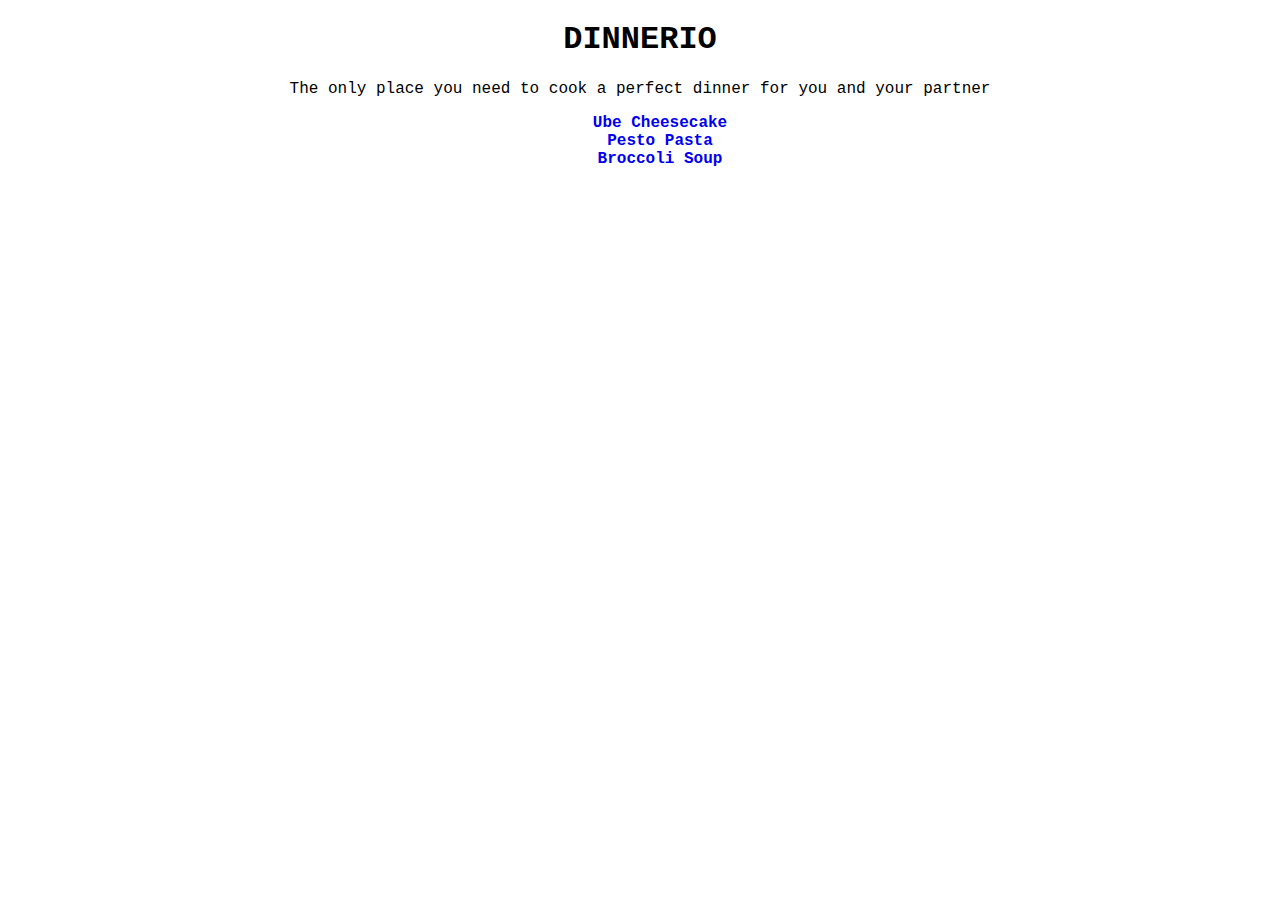
<file: index.html>
<!DOCTYPE html>
<html lang="en">
  <head>
    <meta charset="UTF-8" />
    <title>DINNERIO 🍽️</title>
    <link rel="stylesheet" href="./style.css" />
  </head>
  <body>
    <h1>DINNERIO</h1>
    <p>
      The only place you need to cook a perfect dinner for you and your partner
    </p>

    <ul id="main-list">
      <li><a href="./recipes/ube-cheesecake.html">Ube Cheesecake</a></li>
      <li><a href="./recipes/pesto-pasta.html">Pesto Pasta</a></li>
      <li><a href="./recipes/broccoli-soup.html">Broccoli Soup</a></li>
    </ul>
  </body>
</html>
</file>
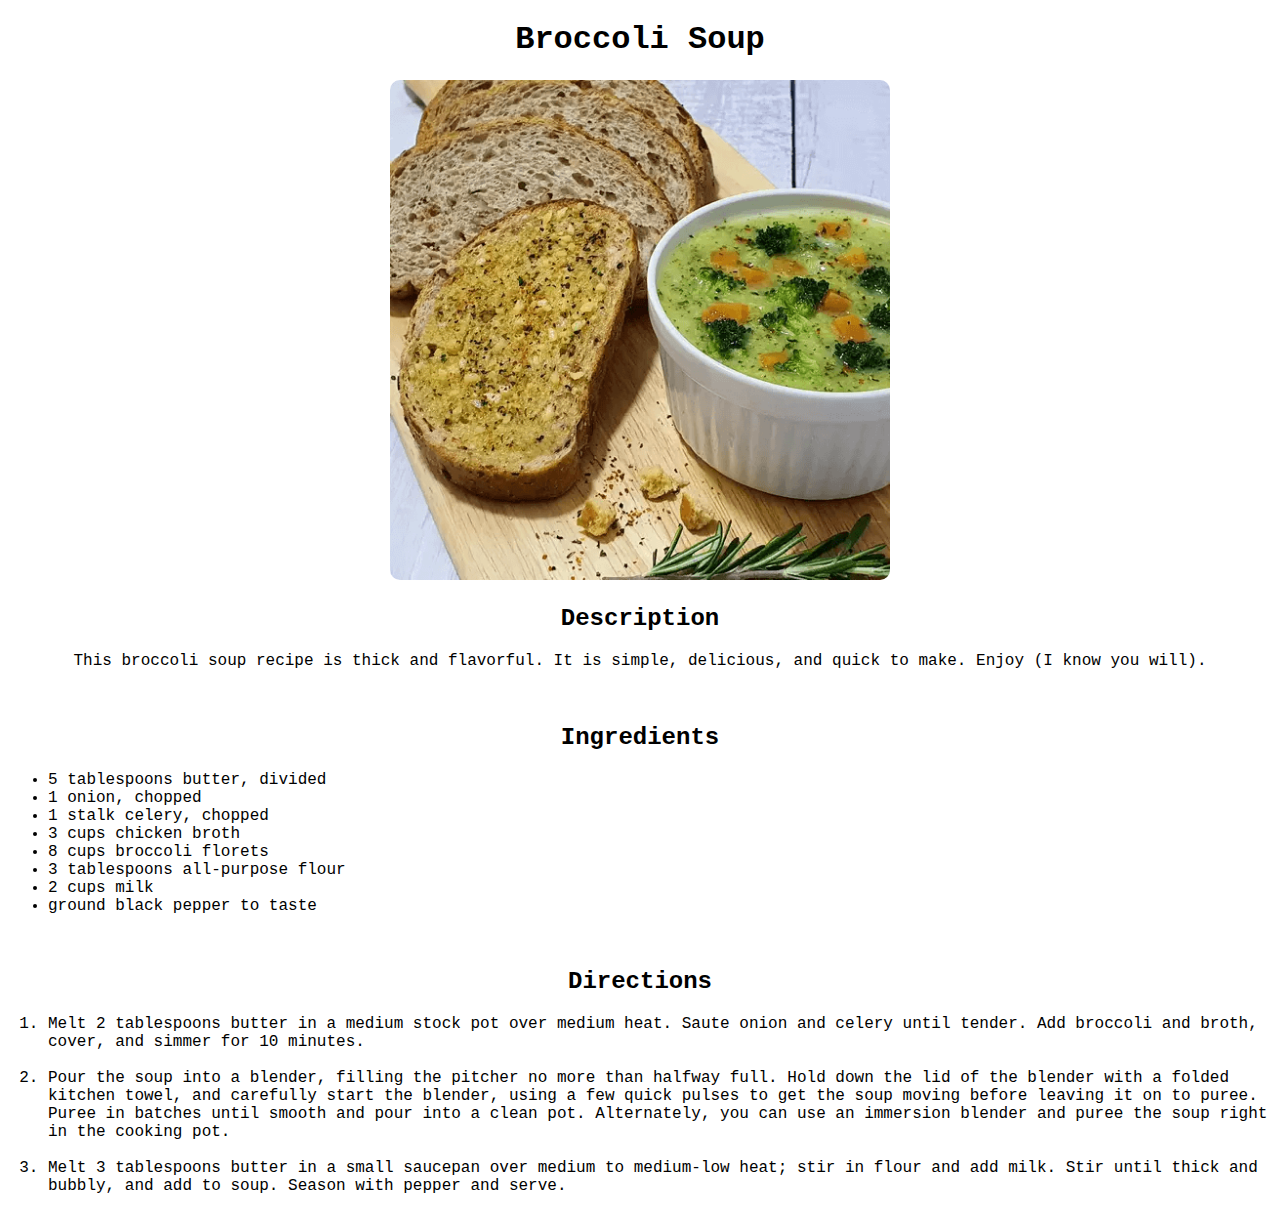
<file: recipes/broccoli-soup.html>
<!DOCTYPE html>
<html lang="en">
  <head>
    <meta charset="UTF-8" />
    <title>Broccoli Soup | DINNERIO 🍽️</title>
    <link rel="stylesheet" href="../style.css" />
  </head>
  <body>
    <h1>Broccoli Soup</h1>

    <img src="../images/broccoli-soup.png" alt="photo of a purple cheesecake" />

    <h2>Description</h2>
    <p>
      This broccoli soup recipe is thick and flavorful. It is simple, delicious,
      and quick to make. Enjoy (I know you will).
    </p>

    <br />

    <h2>Ingredients</h2>

    <div class="adjust-left">
      <ul>
        <li>5 tablespoons butter, divided</li>
        <li>1 onion, chopped</li>
        <li>1 stalk celery, chopped</li>
        <li>3 cups chicken broth</li>
        <li>8 cups broccoli florets</li>
        <li>3 tablespoons all-purpose flour</li>
        <li>2 cups milk</li>
        <li>ground black pepper to taste</li>
      </ul>
    </div>

    <br />

    <h2>Directions</h2>
    <div class="adjust-left">
      <ol>
        <li>
          Melt 2 tablespoons butter in a medium stock pot over medium heat.
          Saute onion and celery until tender. Add broccoli and broth, cover,
          and simmer for 10 minutes.
        </li>

        <br />

        <li>
          Pour the soup into a blender, filling the pitcher no more than halfway
          full. Hold down the lid of the blender with a folded kitchen towel,
          and carefully start the blender, using a few quick pulses to get the
          soup moving before leaving it on to puree. Puree in batches until
          smooth and pour into a clean pot. Alternately, you can use an
          immersion blender and puree the soup right in the cooking pot.
        </li>

        <br />

        <li>
          Melt 3 tablespoons butter in a small saucepan over medium to
          medium-low heat; stir in flour and add milk. Stir until thick and
          bubbly, and add to soup. Season with pepper and serve.
        </li>
      </ol>
    </div>
  </body>
</html>
</file>
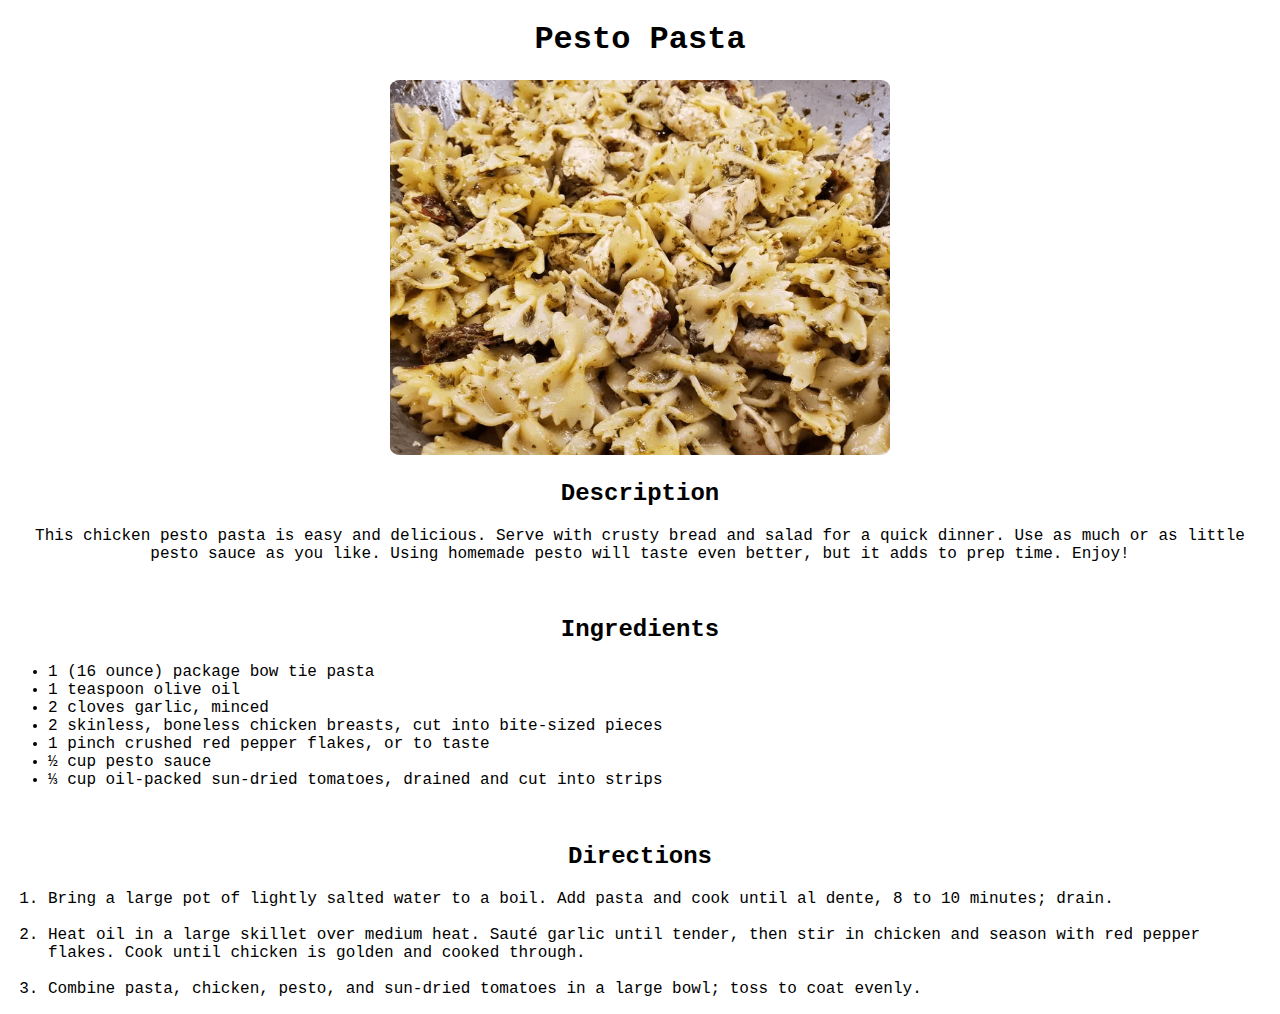
<file: recipes/pesto-pasta.html>
<!DOCTYPE html>
<html lang="en">
  <head>
    <meta charset="UTF-8" />
    <title>Pesto Pasta | DINNERIO 🍽️</title>
    <link rel="stylesheet" href="../style.css" />
  </head>
  <body>
    <h1>Pesto Pasta</h1>

    <img src="../images/pesto-pasta.png" alt="photo of a purple cheesecake" />

    <h2>Description</h2>
    <p>
      This chicken pesto pasta is easy and delicious. Serve with crusty bread
      and salad for a quick dinner. Use as much or as little pesto sauce as you
      like. Using homemade pesto will taste even better, but it adds to prep
      time. Enjoy!
    </p>

    <br />

    <h2>Ingredients</h2>
    <div class="adjust-left">
      <ul>
        <li>1 (16 ounce) package bow tie pasta</li>
        <li>1 teaspoon olive oil</li>
        <li>2 cloves garlic, minced</li>
        <li>
          2 skinless, boneless chicken breasts, cut into bite-sized pieces
        </li>
        <li>1 pinch crushed red pepper flakes, or to taste</li>
        <li>½ cup pesto sauce</li>
        <li>
          ⅓ cup oil-packed sun-dried tomatoes, drained and cut into strips
        </li>
      </ul>
    </div>

    <br />

    <h2>Directions</h2>
    <div class="adjust-left">
      <ol>
        <li>
          Bring a large pot of lightly salted water to a boil. Add pasta and
          cook until al dente, 8 to 10 minutes; drain.
        </li>

        <br />

        <li>
          Heat oil in a large skillet over medium heat. Sauté garlic until
          tender, then stir in chicken and season with red pepper flakes. Cook
          until chicken is golden and cooked through.
        </li>

        <br />

        <li>
          Combine pasta, chicken, pesto, and sun-dried tomatoes in a large bowl;
          toss to coat evenly.
        </li>
      </ol>
    </div>
  </body>
</html>
</file>
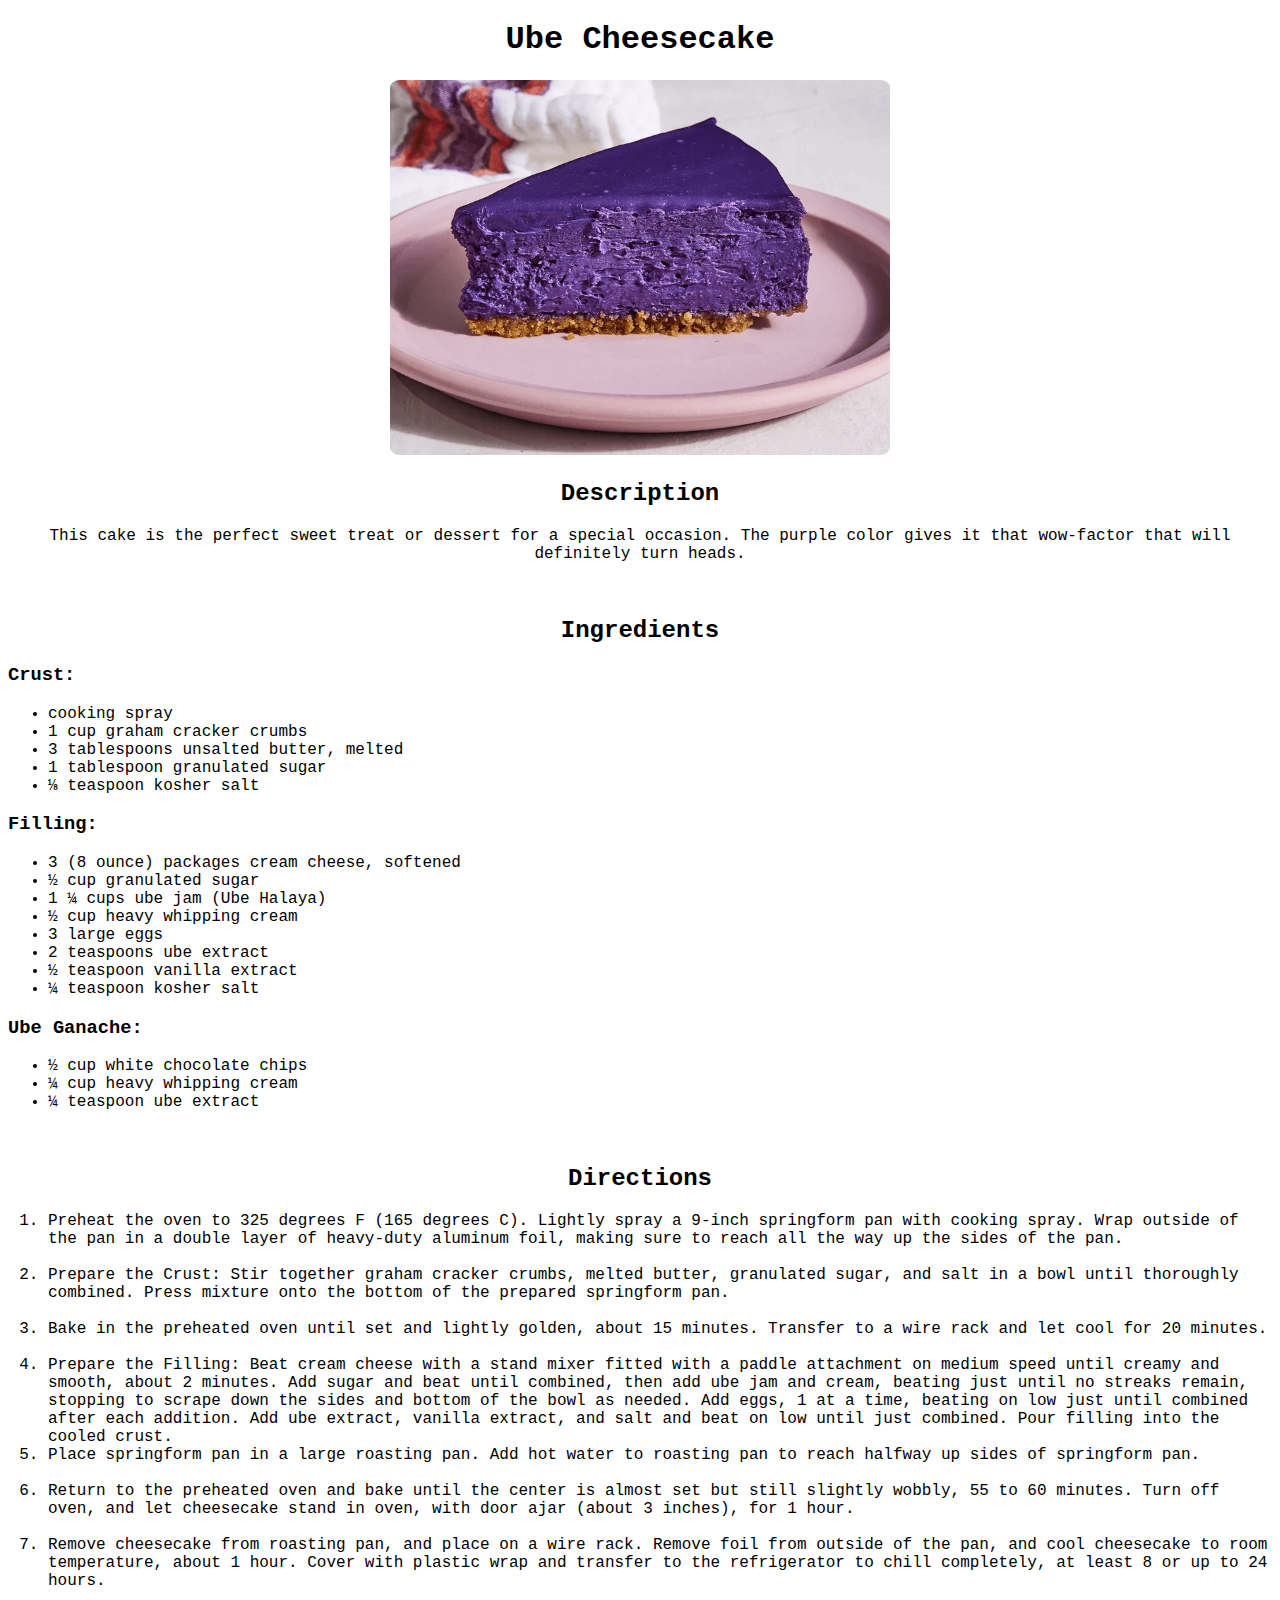
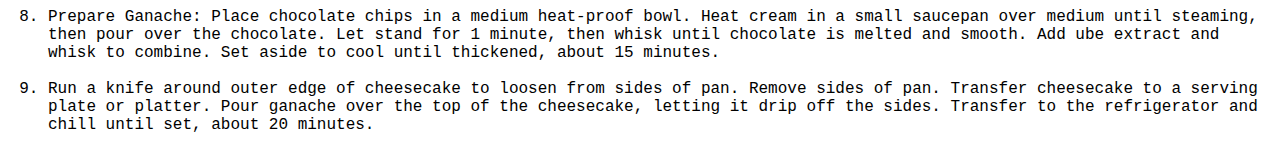
<file: recipes/ube-cheesecake.html>
<!DOCTYPE html>
<html lang="en">
  <head>
    <meta charset="UTF-8" />
    <title>Ube Cheesecake | DINNERIO 🍽️</title>
    <link rel="stylesheet" href="../style.css" />
  </head>
  <body>
    <h1>Ube Cheesecake</h1>

    <img
      src="../images/ube-cheesecake.png"
      alt="photo of a purple cheesecake" />

    <h2>Description</h2>
    <p>
      This cake is the perfect sweet treat or dessert for a special occasion.
      The purple color gives it that wow-factor that will definitely turn heads.
    </p>

    <br />

    <h2>Ingredients</h2>
    <div class="adjust-left">
      <h3>Crust:</h3>
      <ul>
        <li>cooking spray</li>
        <li>1 cup graham cracker crumbs</li>
        <li>3 tablespoons unsalted butter, melted</li>
        <li>1 tablespoon granulated sugar</li>
        <li>⅛ teaspoon kosher salt</li>
      </ul>

      <h3>Filling:</h3>
      <ul>
        <li>3 (8 ounce) packages cream cheese, softened</li>
        <li>½ cup granulated sugar</li>
        <li>1 ¼ cups ube jam (Ube Halaya)</li>
        <li>½ cup heavy whipping cream</li>
        <li>3 large eggs</li>
        <li>2 teaspoons ube extract</li>
        <li>½ teaspoon vanilla extract</li>
        <li>¼ teaspoon kosher salt</li>
      </ul>

      <h3>Ube Ganache:</h3>
      <ul>
        <li>½ cup white chocolate chips</li>
        <li>¼ cup heavy whipping cream</li>
        <li>¼ teaspoon ube extract</li>
      </ul>
    </div>

    <br />

    <h2>Directions</h2>
    <div class="adjust-left">
      <ol>
        <li>
          Preheat the oven to 325 degrees F (165 degrees C). Lightly spray a
          9-inch springform pan with cooking spray. Wrap outside of the pan in a
          double layer of heavy-duty aluminum foil, making sure to reach all the
          way up the sides of the pan.
        </li>

        <br />

        <li>
          Prepare the Crust: Stir together graham cracker crumbs, melted butter,
          granulated sugar, and salt in a bowl until thoroughly combined. Press
          mixture onto the bottom of the prepared springform pan.
        </li>

        <br />

        <li>
          Bake in the preheated oven until set and lightly golden, about 15
          minutes. Transfer to a wire rack and let cool for 20 minutes.
        </li>

        <br />

        <li>
          Prepare the Filling: Beat cream cheese with a stand mixer fitted with
          a paddle attachment on medium speed until creamy and smooth, about 2
          minutes. Add sugar and beat until combined, then add ube jam and
          cream, beating just until no streaks remain, stopping to scrape down
          the sides and bottom of the bowl as needed. Add eggs, 1 at a time,
          beating on low just until combined after each addition. Add ube
          extract, vanilla extract, and salt and beat on low until just
          combined. Pour filling into the cooled crust.
        </li>
        <li>
          Place springform pan in a large roasting pan. Add hot water to
          roasting pan to reach halfway up sides of springform pan.
        </li>

        <br />

        <li>
          Return to the preheated oven and bake until the center is almost set
          but still slightly wobbly, 55 to 60 minutes. Turn off oven, and let
          cheesecake stand in oven, with door ajar (about 3 inches), for 1 hour.
        </li>

        <br />

        <li>
          Remove cheesecake from roasting pan, and place on a wire rack. Remove
          foil from outside of the pan, and cool cheesecake to room temperature,
          about 1 hour. Cover with plastic wrap and transfer to the refrigerator
          to chill completely, at least 8 or up to 24 hours.
        </li>

        <br />

        <li>
          Prepare Ganache: Place chocolate chips in a medium heat-proof bowl.
          Heat cream in a small saucepan over medium until steaming, then pour
          over the chocolate. Let stand for 1 minute, then whisk until chocolate
          is melted and smooth. Add ube extract and whisk to combine. Set aside
          to cool until thickened, about 15 minutes.
        </li>

        <br />

        <li>
          Run a knife around outer edge of cheesecake to loosen from sides of
          pan. Remove sides of pan. Transfer cheesecake to a serving plate or
          platter. Pour ganache over the top of the cheesecake, letting it drip
          off the sides. Transfer to the refrigerator and chill until set, about
          20 minutes.
        </li>
      </ol>
    </div>
  </body>
</html>
</file>
<file: style.css>
body {
  font-family: "Courier New", Courier, monospace;
  text-align: center;
}

a {
  text-decoration: none;
}

img {
  width: 500px;
  height: auto;
  border-radius: 2%;
}

#main-list {
  font-weight: bolder;
  list-style-type: none;
}

.adjust-left {
  text-align: left;
}
</file>
